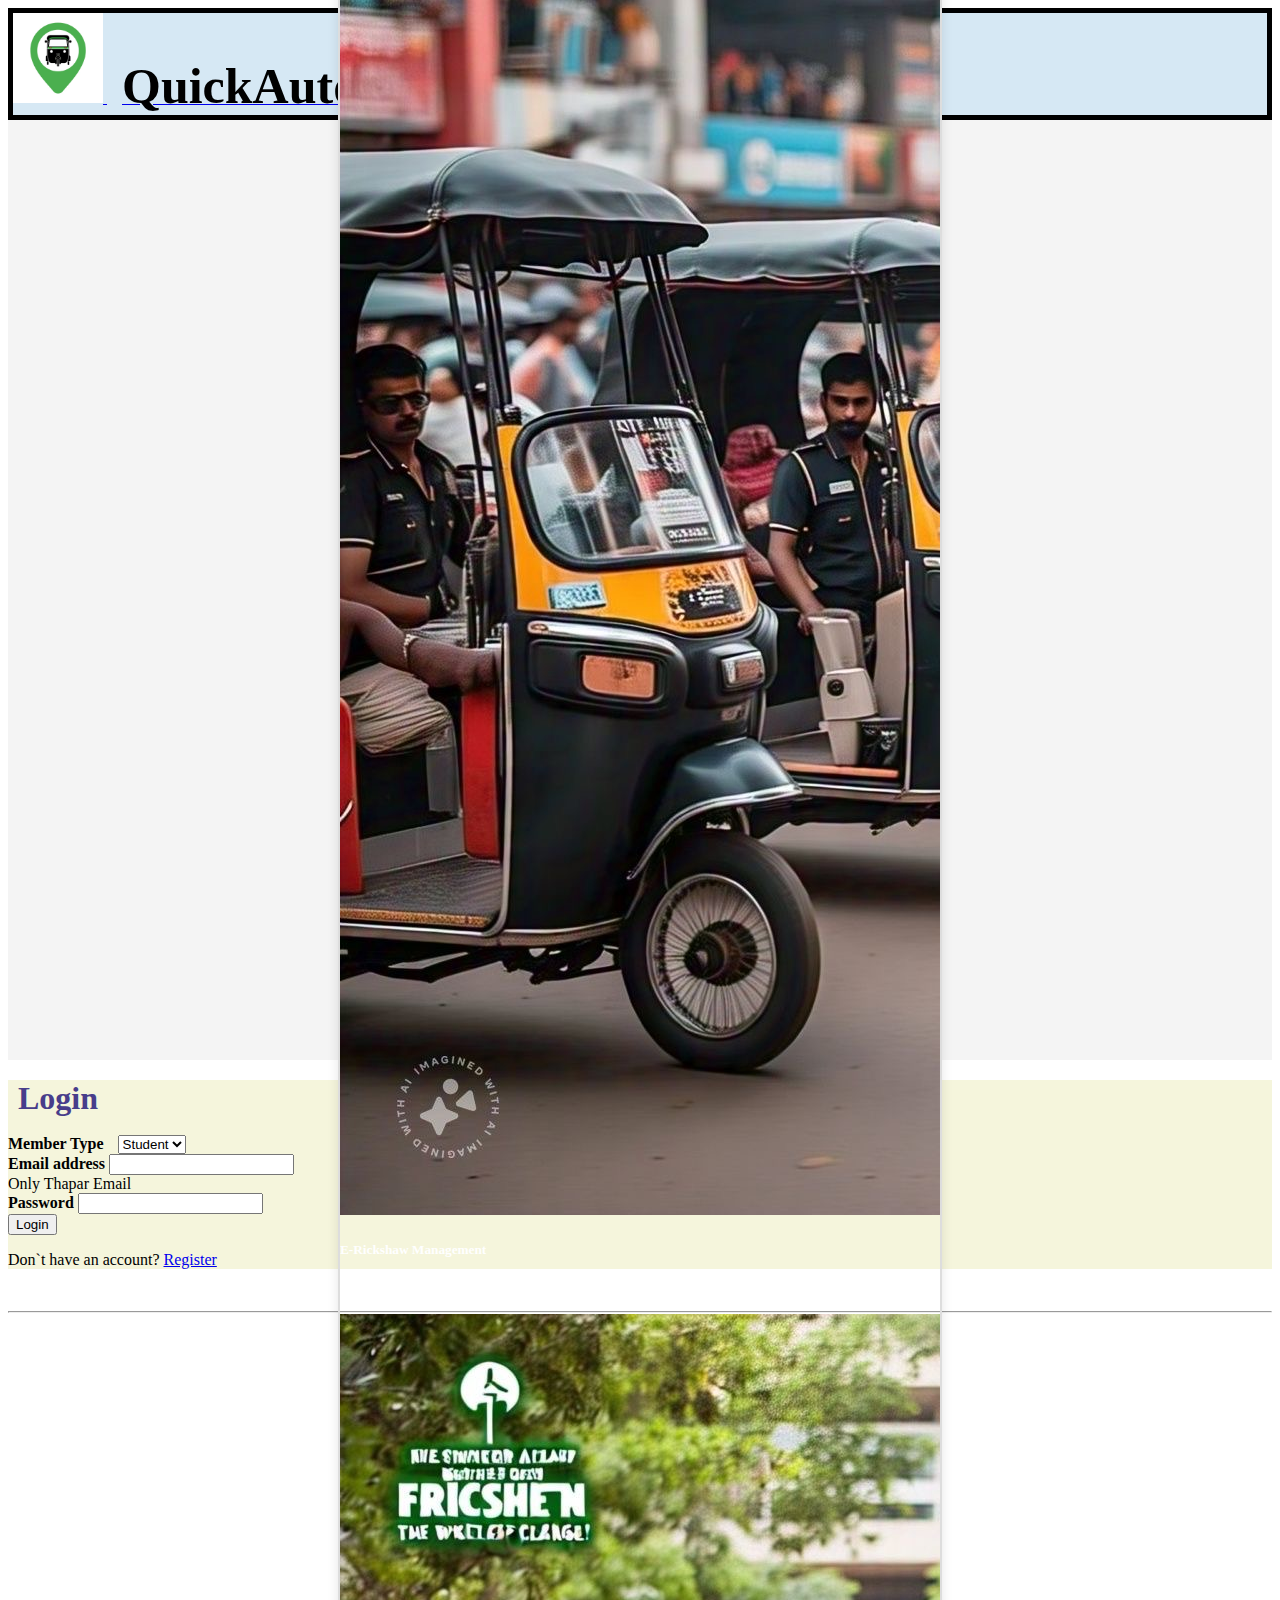
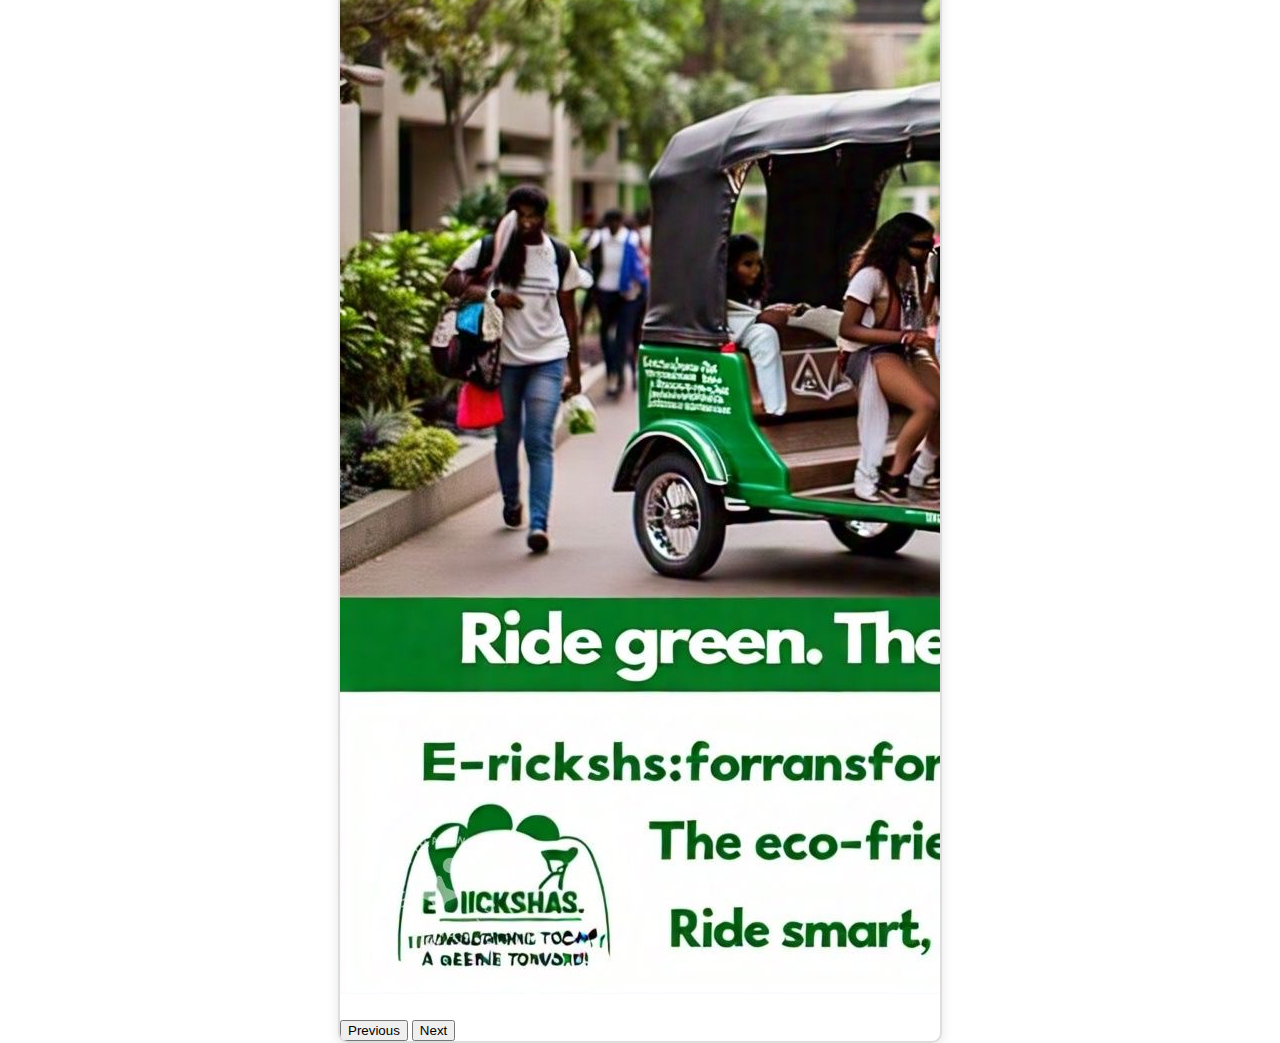
<file: front.html>
<!doctype html>
<html lang="en">
  <head>
    <meta charset="utf-8">
    <meta name="viewport" content="width=device-width, initial-scale=1">
    <link href="https://cdn.jsdelivr.net/npm/bootstrap@5.1.3/dist/css/bootstrap.min.css" rel="stylesheet" integrity="sha384-1BmE4kWBq78iYhFldvKuhfTAU6auU8tT94WrHftjDbrCEXSU1oBoqyl2QvZ6jIW3" crossorigin="anonymous">

    <title> Quick Auto</title>
  </head>
  <body>
    <!-- navbar -->

    <nav class="navbar navbar-light mb-10 " style="background-color: #d6e8f4; border: 5px solid black;">
        <div class="container-fluid d-flex justify-content-between align-items-center">
          <!-- Logo Section -->
          <a class="navbar-brand d-flex align-items-center" href="#">
            <img src="512x512bb.jpg" alt="Quick Auto Logo" width="90" height="90" class="d-inline-block align-text-center">
            <b style="font-size: 50px; font-family: cursive; color: black; margin-left: 10px; padding: 5px">QuickAuto</b>
          </a>
      
          
        </div>
      </nav>

      

      <!-- carousel -->
      <!-- Carousel -->
<div style="display: flex; justify-content: center; align-items: center; height: 100vh; background-color: #f4f4f4; padding: 20px;">
  <div id="carouselExampleCaptions" class="carousel slide" data-bs-ride="carousel" style="width: 80%; max-width: 600px; border: 2px solid #ddd; border-radius: 10px; box-shadow: 0 4px 12px rgba(0, 0, 0, 0.1); overflow: hidden;">
    <!-- Indicators -->
    <div class="carousel-indicators">
      <button type="button" data-bs-target="#carouselExampleCaptions" data-bs-slide-to="0" class="active" aria-current="true" aria-label="Slide 1"></button>
      <button type="button" data-bs-target="#carouselExampleCaptions" data-bs-slide-to="1" aria-label="Slide 2"></button>
      <button type="button" data-bs-target="#carouselExampleCaptions" data-bs-slide-to="2" aria-label="Slide 3"></button>
    </div>

    <!-- Slides -->
    <div class="carousel-inner">
      <div class="carousel-item active">
        <img src="WhatsApp Image 2024-11-22 at 22.42.43_962da729.jpg" class="d-block w-100" alt="No waiting time">
        <div class="carousel-caption d-none d-md-block">
          <h5><b style="color: white;">No Late Arrivals</b></h5>
          <p style="color: white;">Our model aims to reduce the waiting time for students and faculty.</p>
        </div>
      </div>
      <div class="carousel-item">
        <img src="WhatsApp Image 2024-11-22 at 23.08.01_7d342f9b.jpg" class="d-block w-100" alt="Easy to Use Interface">
        <div class="carousel-caption d-none d-md-block">
          <h5><b style="color: white;">E-Rickshaw Management</b></h5>
          <p style="color: white;">Ride Smart Ride Green</p>
        </div>
      </div>
      <div class="carousel-item">
        <img src="WhatsApp Image 2024-11-22 at 22.56.44_db4d3ef7.jpg" class="d-block w-100" alt="Good Accuracy">
        <div class="carousel-caption d-none d-md-block">
          <h5><b style="color: black;"></b></h5>
          <p style="color: black;"></p>
        </div>
      </div>
    </div>

    <!-- Controls -->
    <button class="carousel-control-prev" type="button" data-bs-target="#carouselExampleCaptions" data-bs-slide="prev">
      <span class="carousel-control-prev-icon" aria-hidden="true"></span>
      <span class="visually-hidden">Previous</span>
    </button>
    <button class="carousel-control-next" type="button" data-bs-target="#carouselExampleCaptions" data-bs-slide="next">
      <span class="carousel-control-next-icon" aria-hidden="true"></span>
      <span class="visually-hidden">Next</span>
    </button>
  </div>
</div>


      

      

<!-- Upload -->
<div class="row justify-content-evenly" id="login">
  <div class="col-md-5 ml-5" style="background-color: beige; margin-top: 20px;">
      <h1 style="color: darkslateblue; display: inline;  margin: 10px;">Login</h1>
      <!-- Updated form -->
       <br><br>
      <form action="register.php" method="POST">
        <div class="mb-3">
          <label for="Member Type" class="form-label"><b style="margin-right: 10px;">Member Type</b></label>
          <select name="options" id="">
            <option value="S">Student</option>
            <option value="D">Driver</option>
          </select>
       
        </div>
        <div class="mb-3">
          <label for="exampleInputEmail1" class="form-label"><b>Email address</b></label>
          <input type="email" class="form-control" id="exampleInputEmail1" name="email" aria-describedby="emailHelp" required>
          <div id="emailHelp" class="form-text">Only Thapar Email</div>
        </div>
        <div class="mb-3">
          <label for="exampleInputPassword1" class="form-label"><b>Password</b></label>
          <input type="password" class="form-control" id="exampleInputPassword1" name="password"required>
        </div>
        
        <button type="submit" class="btn btn-primary">Login </button>
        <br>
        <p>Don`t have an account? <a href="Register.html">Register</a> </p>
      </form>
  </div>
</div>
<br>
<hr>
<br>


         
           
         


       </div>
    <script src="https://cdn.jsdelivr.net/npm/bootstrap@5.1.3/dist/js/bootstrap.bundle.min.js" integrity="sha384-ka7Sk0Gln4gmtz2MlQnikT1wXgYsOg+OMhuP+IlRH9sENBO0LRn5q+8nbTov4+1p" crossorigin="anonymous"></script>

    
  </body>
</html>
</file>
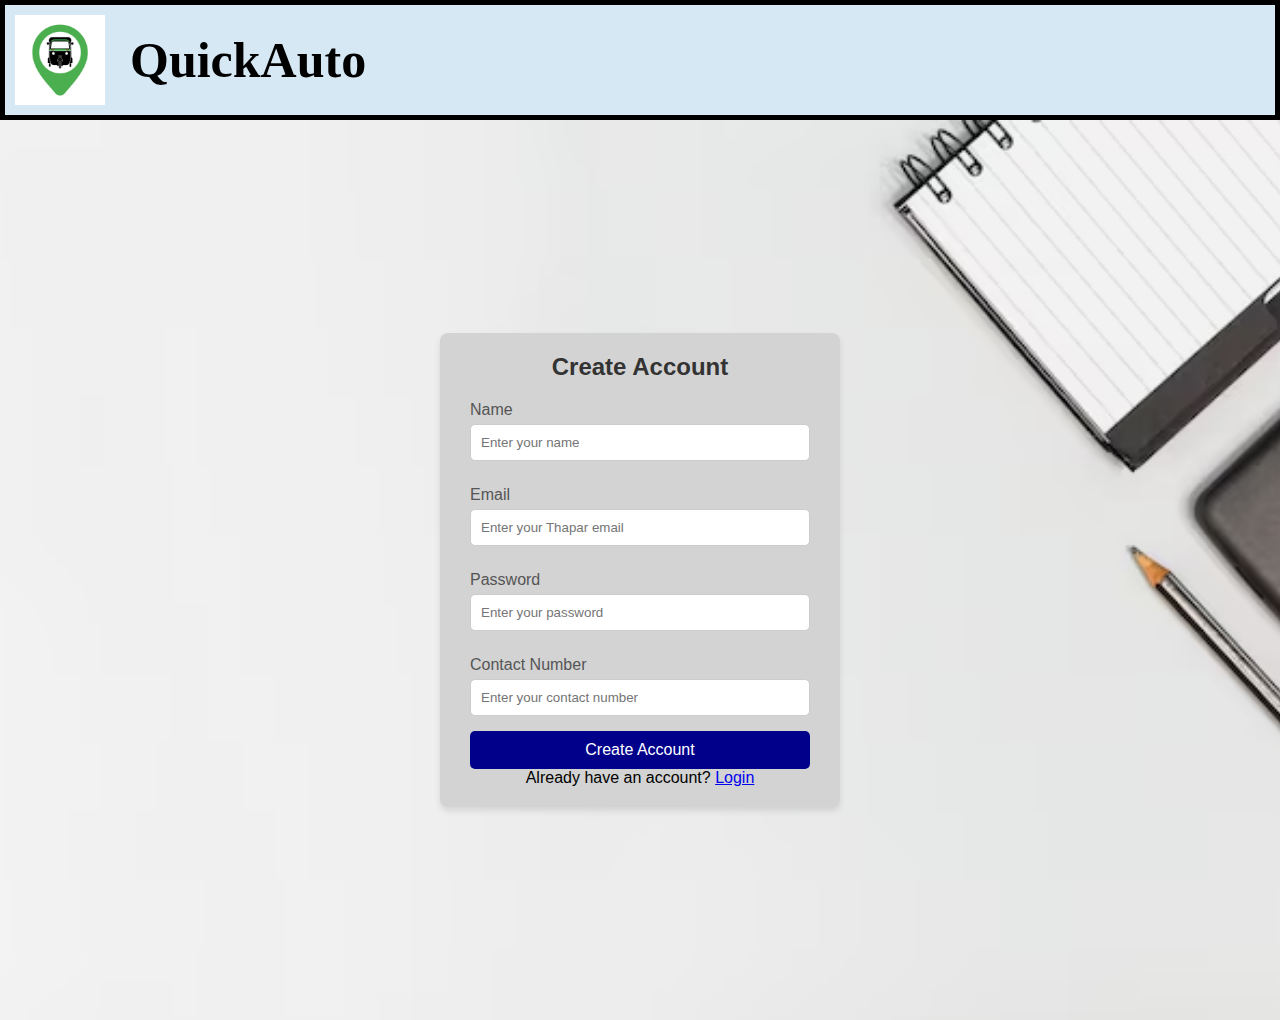
<file: Register.html>
<!DOCTYPE html>
<html lang="en">
<head>
    <meta charset="UTF-8">
    <meta name="viewport" content="width=device-width, initial-scale=1.0">
    <title>Create Account Form</title>
    <link rel="stylesheet" href="styles.css">
</head>
<body >

    <div style="display: flex; align-items: center; background-color: #d6e8f4 ; border: 5px solid black;">
    <img src="512x512bb.jpg" alt="" style="width: 90px; height: 90px; margin: 10px; ">             
    <b style="font-size: 50px; font-family: cursive; color: black; margin-left: 10px; padding: 5px; align-items: flex-end;">QuickAuto</b>
    </div>

    <div class="background">
        <div class="form-container">
            <h2>Create Account</h2>
            <form action="register.php" method="post">
                <label for="username">Name</label>
                <input type="text" id="Name" name="FirstName" placeholder="Enter your name" required>

                <label for="email">Email</label>
                <input type="email" id="email" name="email" placeholder="Enter your Thapar email" required>

                <label for="password">Password</label>
                <input type="password" id="password" name="password" placeholder="Enter your password" required>

                <label for="contact">Contact Number</label>
                <input type="text" class="input-box" id="contact" name="number" placeholder="Enter your contact number" required>
                
                <button type="submit" class="btn" name="signUp">Create Account</button>
                <p class="login-link">Already have an account? <a href="front.html">Login</a></p>
            </form>
        </div>
    </div>
</body>
</html>
</file>
<file: styles.css>
/* Apply a reset to remove default margins and paddings */
* {
    margin: 0;
    padding: 0;
    box-sizing: border-box;
}

body, html {
    height: 100%;
    font-family: Arial, sans-serif;
}

/* Background image styling */
.background {
    background-image: url("/office-supplies_23-2148103974.avif"); /* Replace with your image file */
    background-size: cover;
    background-position: center;
    background-repeat: no-repeat;
    height: 100vh;
    display: flex;
    justify-content: center;
    align-items: center;
}

/* Form container styling */
.form-container{
    background: lightgrey;
    padding: 20px 30px;
    border-radius: 8px;
    box-shadow: 0 4px 6px rgba(0, 0, 0, 0.1);
    max-width: 400px;
    width: 100%;
    text-align: center;
}

.form-container h2 {
    margin-bottom: 20px;
    color: #333;
}

.form-container label {
    display: block;
    text-align: left;
    margin: 10px 0 5px;
    color: #555;
}

.form-container input {
    width: 100%;
    padding: 10px;
    margin-bottom: 15px;
    border: 1px solid #ccc;
    border-radius: 5px;
}

.form-container button {
    width: 100%;
    padding: 10px;
    background-color: darkblue;
    color: white;
    border: none;
    border-radius: 5px;
    font-size: 16px;
    cursor: pointer;
}

.form-container button:hover {
    background-color: #4cae4c;
}
</file>
